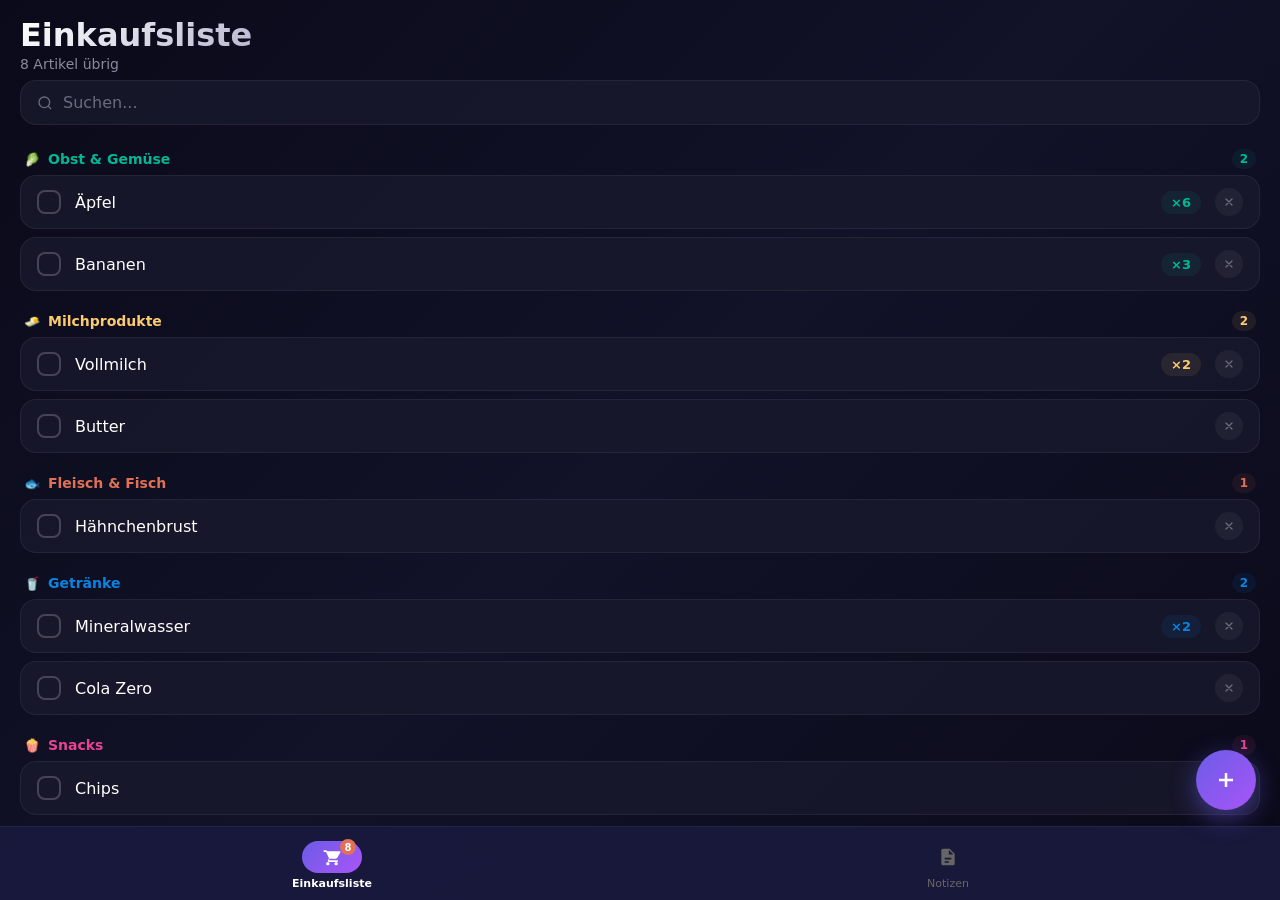
<file: index.html>
<!DOCTYPE html>
<html lang="de">
<head>
    <meta charset="UTF-8">
    <meta name="viewport" content="width=device-width, initial-scale=1.0, user-scalable=no, viewport-fit=cover">
    <meta name="apple-mobile-web-app-capable" content="yes">
    <meta name="apple-mobile-web-app-status-bar-style" content="black-translucent">
    <meta name="apple-mobile-web-app-title" content="SwipeList">
    <meta name="theme-color" content="#0A0A1A">
    <title>SwipeList</title>
    <link rel="manifest" href="manifest.json">
    <link rel="apple-touch-icon" href="icon-192.png">
    <link rel="stylesheet" href="style.css">
</head>
<body>
    <div id="app">
        <!-- Shopping List View -->
        <div id="shopping-view" class="view active">
            <div class="header">
                <div class="header-left">
                    <h1>Einkaufsliste</h1>
                    <p id="shopping-count">0 Artikel übrig</p>
                </div>
                <button id="clear-checked-btn" class="clear-btn hidden" onclick="clearChecked()">
                    <svg width="12" height="12" viewBox="0 0 24 24" fill="none" stroke="currentColor" stroke-width="2.5"><path d="M3 6h18M19 6v14a2 2 0 01-2 2H7a2 2 0 01-2-2V6m3 0V4a2 2 0 012-2h4a2 2 0 012 2v2"/></svg>
                    Erledigt löschen
                </button>
            </div>

            <div class="search-bar">
                <svg width="16" height="16" viewBox="0 0 24 24" fill="none" stroke="currentColor" stroke-width="2"><circle cx="11" cy="11" r="8"/><path d="m21 21-4.3-4.3"/></svg>
                <input type="text" id="shopping-search" placeholder="Suchen..." oninput="renderShopping()">
            </div>

            <div id="shopping-list" class="list-container"></div>

            <button class="fab" onclick="openAddItem()">
                <svg width="24" height="24" viewBox="0 0 24 24" fill="none" stroke="currentColor" stroke-width="2.5"><path d="M12 5v14m-7-7h14"/></svg>
            </button>
        </div>

        <!-- Notes View -->
        <div id="notes-view" class="view">
            <div class="header">
                <div class="header-left">
                    <h1>Notizen</h1>
                    <p id="notes-count">0 Notizen</p>
                </div>
            </div>

            <div class="search-bar">
                <svg width="16" height="16" viewBox="0 0 24 24" fill="none" stroke="currentColor" stroke-width="2"><circle cx="11" cy="11" r="8"/><path d="m21 21-4.3-4.3"/></svg>
                <input type="text" id="notes-search" placeholder="Notizen durchsuchen..." oninput="renderNotes()">
            </div>

            <div id="notes-grid" class="notes-grid"></div>

            <button class="fab fab-notes" onclick="openAddNote()">
                <svg width="24" height="24" viewBox="0 0 24 24" fill="none" stroke="currentColor" stroke-width="2.5"><path d="M12 5v14m-7-7h14"/></svg>
            </button>
        </div>

        <!-- Tab Bar -->
        <nav class="tab-bar">
            <button class="tab active" onclick="switchTab('shopping')" id="tab-shopping">
                <div class="tab-icon-wrap">
                    <svg width="20" height="20" viewBox="0 0 24 24" fill="currentColor"><path d="M7 18c-1.1 0-2 .9-2 2s.9 2 2 2 2-.9 2-2-.9-2-2-2zm10 0c-1.1 0-2 .9-2 2s.9 2 2 2 2-.9 2-2-.9-2-2-2zM7.16 6.26l-.86-1.64A1 1 0 005.42 4H2v2h2.84l3.6 7.59-1.35 2.44C6.68 16.69 7.22 18 8.5 18H19v-2H8.1l1.1-2h7.45c.75 0 1.41-.41 1.75-1.03l3.58-6.49A1 1 0 0021.1 5H5.21l-.94-1.74z"/></svg>
                    <span id="shopping-badge" class="badge hidden">0</span>
                </div>
                <span>Einkaufsliste</span>
            </button>
            <button class="tab" onclick="switchTab('notes')" id="tab-notes">
                <div class="tab-icon-wrap">
                    <svg width="20" height="20" viewBox="0 0 24 24" fill="currentColor"><path d="M14 2H6a2 2 0 00-2 2v16a2 2 0 002 2h12a2 2 0 002-2V8l-6-6zm-1 7V3.5L18.5 9H13zM8 13h8v2H8v-2zm0 4h5v2H8v-2z"/></svg>
                </div>
                <span>Notizen</span>
            </button>
        </nav>
    </div>

    <!-- Add Item Modal -->
    <div id="add-item-modal" class="modal" onclick="closeModal(event, 'add-item-modal')">
        <div class="modal-content">
            <div class="modal-header">
                <h2>Neuer Artikel</h2>
                <button class="modal-close" onclick="closeAddItem()">&times;</button>
            </div>

            <label class="input-label">ARTIKEL</label>
            <input type="text" id="item-name" class="text-input" placeholder="z.B. Milch, Brot, Eier...">

            <label class="input-label">KATEGORIE</label>
            <div id="category-chips" class="chips-row"></div>

            <label class="input-label">MENGE</label>
            <div class="quantity-row">
                <button class="qty-btn" onclick="changeQty(-1)">
                    <svg width="16" height="16" viewBox="0 0 24 24" fill="none" stroke="currentColor" stroke-width="3"><path d="M5 12h14"/></svg>
                </button>
                <span id="qty-value" class="qty-value">1</span>
                <button class="qty-btn qty-plus" onclick="changeQty(1)">
                    <svg width="16" height="16" viewBox="0 0 24 24" fill="none" stroke="currentColor" stroke-width="3"><path d="M12 5v14m-7-7h14"/></svg>
                </button>
            </div>

            <button id="add-item-btn" class="primary-btn disabled" onclick="addItem()">Hinzufügen</button>
        </div>
    </div>

    <!-- Add Note Modal -->
    <div id="add-note-modal" class="modal" onclick="closeModal(event, 'add-note-modal')">
        <div class="modal-content modal-large">
            <div class="modal-header">
                <h2 id="note-modal-title">Neue Notiz</h2>
                <button class="modal-close" onclick="closeAddNote()">&times;</button>
            </div>

            <div id="note-color-picker" class="color-picker-row"></div>

            <input type="text" id="note-title" class="text-input title-input" placeholder="Titel...">

            <textarea id="note-content" class="text-input textarea-input" placeholder="Notiz schreiben..."></textarea>

            <button id="save-note-btn" class="primary-btn disabled" onclick="saveNote()">Speichern</button>
        </div>
    </div>

    <!-- Note Context Menu -->
    <div id="note-menu" class="context-menu hidden">
        <button onclick="pinNote()"><svg width="14" height="14" viewBox="0 0 24 24" fill="currentColor"><path d="M16 12V4h1V2H7v2h1v8l-2 2v2h5.2v6h1.6v-6H18v-2l-2-2z"/></svg> <span id="pin-label">Anheften</span></button>
        <button class="delete-opt" onclick="deleteNote()"><svg width="14" height="14" viewBox="0 0 24 24" fill="none" stroke="currentColor" stroke-width="2"><path d="M3 6h18M19 6v14a2 2 0 01-2 2H7a2 2 0 01-2-2V6m3 0V4a2 2 0 012-2h4a2 2 0 012 2v2"/></svg> Löschen</button>
    </div>

    <script src="app.js"></script>
</body>
</html>
</file>
<file: style.css>
/* ============================================
   SwipeList - Modern Dark UI
   ============================================ */

* {
    margin: 0;
    padding: 0;
    box-sizing: border-box;
    -webkit-tap-highlight-color: transparent;
    -webkit-touch-callout: none;
}

:root {
    --bg-primary: #0A0A1A;
    --bg-secondary: #121228;
    --bg-card: rgba(26, 26, 46, 0.8);
    --bg-card-dim: rgba(26, 26, 46, 0.4);
    --border-subtle: rgba(255, 255, 255, 0.06);
    --text-primary: #FFFFFF;
    --text-secondary: #B8B8D0;
    --text-muted: #8B8BA0;
    --text-dim: #6C6C80;
    --accent-purple: #6C5CE7;
    --accent-purple-light: #A855F7;
    --accent-green: #00B894;
    --accent-red: #E17055;
    --safe-bottom: env(safe-area-inset-bottom, 0px);
}

html, body {
    height: 100%;
    overflow: hidden;
    background: var(--bg-primary);
    font-family: -apple-system, BlinkMacSystemFont, 'SF Pro Display', 'Segoe UI', system-ui, sans-serif;
    color: var(--text-primary);
    user-select: none;
}

#app {
    height: 100%;
    display: flex;
    flex-direction: column;
    background: linear-gradient(135deg, #0A0A1A 0%, #121228 50%, #0A0A1A 100%);
}

/* ============================================
   Views
   ============================================ */

.view {
    display: none;
    flex-direction: column;
    flex: 1;
    overflow: hidden;
    padding-top: env(safe-area-inset-top, 16px);
}

.view.active {
    display: flex;
}

/* ============================================
   Header
   ============================================ */

.header {
    display: flex;
    align-items: flex-end;
    justify-content: space-between;
    padding: 16px 20px 8px;
    flex-shrink: 0;
}

.header h1 {
    font-size: 32px;
    font-weight: 800;
    background: linear-gradient(135deg, #fff, #B8B8D0);
    -webkit-background-clip: text;
    -webkit-text-fill-color: transparent;
    background-clip: text;
    line-height: 1.2;
}

.header p {
    font-size: 14px;
    font-weight: 500;
    color: var(--text-muted);
    margin-top: 2px;
}

.clear-btn {
    display: flex;
    align-items: center;
    gap: 4px;
    font-size: 12px;
    font-weight: 600;
    color: var(--accent-red);
    background: rgba(225, 112, 85, 0.15);
    border: none;
    border-radius: 20px;
    padding: 8px 12px;
    cursor: pointer;
    transition: all 0.2s;
    flex-shrink: 0;
}

.clear-btn:active {
    transform: scale(0.95);
}

.hidden {
    display: none !important;
}

/* ============================================
   Search Bar
   ============================================ */

.search-bar {
    display: flex;
    align-items: center;
    gap: 10px;
    margin: 0 20px 12px;
    padding: 12px 16px;
    background: rgba(26, 26, 46, 0.8);
    border-radius: 16px;
    border: 1px solid var(--border-subtle);
    flex-shrink: 0;
}

.search-bar svg {
    color: var(--text-dim);
    flex-shrink: 0;
}

.search-bar input {
    flex: 1;
    background: none;
    border: none;
    outline: none;
    color: var(--text-primary);
    font-size: 16px;
    font-family: inherit;
}

.search-bar input::placeholder {
    color: var(--text-dim);
}

/* ============================================
   Shopping List
   ============================================ */

.list-container {
    flex: 1;
    overflow-y: auto;
    padding: 0 20px 100px;
    -webkit-overflow-scrolling: touch;
}

.category-header {
    display: flex;
    align-items: center;
    gap: 8px;
    padding: 12px 4px 6px;
}

.category-header .cat-icon {
    font-size: 13px;
    font-weight: 600;
}

.category-header .cat-name {
    font-size: 14px;
    font-weight: 600;
}

.category-header .cat-count {
    font-size: 12px;
    font-weight: 700;
    padding: 3px 8px;
    border-radius: 20px;
    margin-left: auto;
}

.item-row {
    display: flex;
    align-items: center;
    gap: 14px;
    padding: 12px 16px;
    background: var(--bg-card);
    border-radius: 16px;
    border: 1px solid var(--border-subtle);
    margin-bottom: 8px;
    transition: all 0.3s cubic-bezier(0.4, 0, 0.2, 1);
    animation: slideIn 0.3s cubic-bezier(0.4, 0, 0.2, 1);
}

.item-row.checked {
    background: var(--bg-card-dim);
    border-color: rgba(255, 255, 255, 0.02);
}

.item-row.removing {
    opacity: 0;
    transform: translateX(-100px) scale(0.8);
}

@keyframes slideIn {
    from {
        opacity: 0;
        transform: translateY(-10px) scale(0.95);
    }
    to {
        opacity: 1;
        transform: translateY(0) scale(1);
    }
}

/* Checkbox */
.checkbox {
    width: 24px;
    height: 24px;
    border-radius: 8px;
    border: 2px solid rgba(255, 255, 255, 0.2);
    display: flex;
    align-items: center;
    justify-content: center;
    cursor: pointer;
    transition: all 0.25s cubic-bezier(0.4, 0, 0.2, 1);
    flex-shrink: 0;
}

.checkbox.checked {
    background: var(--accent-green);
    border-color: var(--accent-green);
    animation: checkPop 0.3s cubic-bezier(0.4, 0, 0.2, 1);
}

@keyframes checkPop {
    0% { transform: scale(1); }
    50% { transform: scale(1.2); }
    100% { transform: scale(1); }
}

.checkbox svg {
    opacity: 0;
    transition: opacity 0.2s;
}

.checkbox.checked svg {
    opacity: 1;
}

/* Item Text */
.item-name {
    flex: 1;
    font-size: 16px;
    font-weight: 500;
    color: var(--text-primary);
    transition: all 0.3s;
}

.item-row.checked .item-name {
    color: var(--text-dim);
    text-decoration: line-through;
    text-decoration-color: var(--text-dim);
}

/* Quantity Badge */
.qty-badge {
    font-size: 13px;
    font-weight: 700;
    padding: 4px 10px;
    border-radius: 20px;
    font-variant-numeric: tabular-nums;
}

/* Delete Button */
.delete-btn {
    width: 28px;
    height: 28px;
    border-radius: 50%;
    background: rgba(255, 255, 255, 0.05);
    border: none;
    color: var(--text-dim);
    display: flex;
    align-items: center;
    justify-content: center;
    cursor: pointer;
    transition: all 0.2s;
    flex-shrink: 0;
}

.delete-btn:active {
    transform: scale(0.85);
    background: rgba(225, 112, 85, 0.2);
    color: var(--accent-red);
}

/* Checked Section Toggle */
.checked-toggle {
    display: flex;
    align-items: center;
    gap: 8px;
    padding: 12px 4px 6px;
    cursor: pointer;
    border: none;
    background: none;
    width: 100%;
    text-align: left;
}

.checked-toggle .check-icon {
    color: var(--accent-green);
    font-size: 13px;
}

.checked-toggle .check-label {
    font-size: 14px;
    font-weight: 600;
    color: var(--accent-green);
}

.checked-toggle .chevron {
    margin-left: auto;
    color: rgba(0, 184, 148, 0.6);
    transition: transform 0.3s;
    font-size: 12px;
}

.checked-toggle .chevron.open {
    transform: rotate(90deg);
}

/* Empty State */
.empty-state {
    display: flex;
    flex-direction: column;
    align-items: center;
    justify-content: center;
    flex: 1;
    gap: 16px;
    padding-bottom: 80px;
}

.empty-icon {
    width: 120px;
    height: 120px;
    border-radius: 50%;
    display: flex;
    align-items: center;
    justify-content: center;
    font-size: 48px;
}

.empty-icon.purple {
    background: rgba(108, 92, 231, 0.1);
    color: rgba(108, 92, 231, 0.5);
}

.empty-icon.violet {
    background: rgba(168, 85, 247, 0.1);
    color: rgba(168, 85, 247, 0.5);
}

.empty-state h3 {
    font-size: 20px;
    font-weight: 600;
    color: var(--text-muted);
}

.empty-state p {
    font-size: 14px;
    color: var(--text-dim);
}

/* ============================================
   Floating Action Button
   ============================================ */

.fab {
    position: fixed;
    bottom: calc(90px + var(--safe-bottom));
    right: 24px;
    width: 60px;
    height: 60px;
    border-radius: 50%;
    border: none;
    background: linear-gradient(135deg, #6C5CE7, #A855F7);
    color: white;
    display: flex;
    align-items: center;
    justify-content: center;
    cursor: pointer;
    box-shadow: 0 8px 24px rgba(108, 92, 231, 0.5);
    transition: all 0.2s cubic-bezier(0.4, 0, 0.2, 1);
    z-index: 10;
}

.fab-notes {
    background: linear-gradient(135deg, #A855F7, #6C5CE7);
    box-shadow: 0 8px 24px rgba(168, 85, 247, 0.5);
}

.fab:active {
    transform: scale(0.9);
}

/* ============================================
   Tab Bar
   ============================================ */

.tab-bar {
    display: flex;
    background: rgba(26, 26, 62, 0.95);
    backdrop-filter: blur(20px);
    -webkit-backdrop-filter: blur(20px);
    border-top: 1px solid rgba(255, 255, 255, 0.05);
    padding: 8px 24px calc(4px + var(--safe-bottom));
    flex-shrink: 0;
}

.tab {
    flex: 1;
    display: flex;
    flex-direction: column;
    align-items: center;
    gap: 4px;
    padding: 6px 0;
    border: none;
    background: none;
    color: #666;
    font-size: 11px;
    font-weight: 400;
    cursor: pointer;
    transition: all 0.3s;
    font-family: inherit;
    position: relative;
}

.tab.active {
    color: white;
    font-weight: 600;
}

.tab-icon-wrap {
    position: relative;
    width: 60px;
    height: 32px;
    display: flex;
    align-items: center;
    justify-content: center;
    border-radius: 20px;
    transition: all 0.3s cubic-bezier(0.4, 0, 0.2, 1);
}

.tab.active .tab-icon-wrap {
    background: linear-gradient(135deg, #6C5CE7, #A855F7);
}

.badge {
    position: absolute;
    top: -2px;
    right: 6px;
    min-width: 16px;
    height: 16px;
    padding: 0 4px;
    border-radius: 8px;
    background: var(--accent-red);
    color: white;
    font-size: 10px;
    font-weight: 700;
    display: flex;
    align-items: center;
    justify-content: center;
}

/* ============================================
   Notes Grid
   ============================================ */

.notes-grid {
    flex: 1;
    overflow-y: auto;
    padding: 0 20px 100px;
    -webkit-overflow-scrolling: touch;
    display: grid;
    grid-template-columns: 1fr 1fr;
    gap: 12px;
    align-content: start;
}

.note-card {
    border-radius: 20px;
    padding: 16px;
    min-height: 160px;
    display: flex;
    flex-direction: column;
    border: 1px solid rgba(255, 255, 255, 0.1);
    cursor: pointer;
    transition: all 0.2s cubic-bezier(0.4, 0, 0.2, 1);
    animation: noteIn 0.35s cubic-bezier(0.4, 0, 0.2, 1);
    position: relative;
}

.note-card:active {
    transform: scale(0.96);
}

.note-card.removing {
    opacity: 0;
    transform: scale(0.8);
}

@keyframes noteIn {
    from {
        opacity: 0;
        transform: scale(0.9);
    }
    to {
        opacity: 1;
        transform: scale(1);
    }
}

.note-top {
    display: flex;
    align-items: center;
    justify-content: space-between;
    margin-bottom: 8px;
}

.pin-icon {
    font-size: 10px;
    opacity: 0.8;
    transform: rotate(45deg);
}

.note-menu-btn {
    width: 28px;
    height: 28px;
    border: none;
    background: none;
    color: rgba(255, 255, 255, 0.6);
    cursor: pointer;
    font-size: 18px;
    display: flex;
    align-items: center;
    justify-content: center;
    border-radius: 50%;
    margin-left: auto;
}

.note-menu-btn:active {
    background: rgba(255, 255, 255, 0.1);
}

.note-title {
    font-size: 16px;
    font-weight: 700;
    color: white;
    line-height: 1.3;
    margin-bottom: 6px;
    display: -webkit-box;
    -webkit-line-clamp: 2;
    -webkit-box-orient: vertical;
    overflow: hidden;
}

.note-text {
    font-size: 13px;
    color: rgba(255, 255, 255, 0.7);
    line-height: 1.4;
    flex: 1;
    display: -webkit-box;
    -webkit-line-clamp: 4;
    -webkit-box-orient: vertical;
    overflow: hidden;
}

.note-date {
    font-size: 11px;
    color: rgba(255, 255, 255, 0.4);
    margin-top: 10px;
}

/* Note Colors */
.note-purple { background: linear-gradient(135deg, rgba(108,92,231,0.6), rgba(168,85,247,0.6)); }
.note-blue { background: linear-gradient(135deg, rgba(9,132,227,0.6), rgba(116,185,255,0.6)); }
.note-green { background: linear-gradient(135deg, rgba(0,184,148,0.6), rgba(85,239,196,0.6)); }
.note-orange { background: linear-gradient(135deg, rgba(225,112,85,0.6), rgba(250,177,160,0.6)); }
.note-pink { background: linear-gradient(135deg, rgba(232,67,147,0.6), rgba(253,121,168,0.6)); }
.note-yellow { background: linear-gradient(135deg, rgba(253,203,110,0.6), rgba(255,234,167,0.6)); }

/* ============================================
   Context Menu
   ============================================ */

.context-menu {
    position: fixed;
    z-index: 1000;
    background: #1A1A3E;
    border-radius: 14px;
    border: 1px solid rgba(255, 255, 255, 0.1);
    box-shadow: 0 12px 40px rgba(0, 0, 0, 0.6);
    overflow: hidden;
    min-width: 160px;
    animation: menuIn 0.15s ease-out;
}

@keyframes menuIn {
    from { opacity: 0; transform: scale(0.9); }
    to { opacity: 1; transform: scale(1); }
}

.context-menu button {
    display: flex;
    align-items: center;
    gap: 10px;
    width: 100%;
    padding: 14px 18px;
    border: none;
    background: none;
    color: var(--text-primary);
    font-size: 15px;
    font-family: inherit;
    cursor: pointer;
    text-align: left;
}

.context-menu button:active {
    background: rgba(255, 255, 255, 0.05);
}

.context-menu .delete-opt {
    color: var(--accent-red);
    border-top: 1px solid rgba(255, 255, 255, 0.06);
}

/* ============================================
   Modals
   ============================================ */

.modal {
    position: fixed;
    top: 0;
    left: 0;
    right: 0;
    bottom: 0;
    background: rgba(0, 0, 0, 0.6);
    backdrop-filter: blur(8px);
    -webkit-backdrop-filter: blur(8px);
    display: none;
    align-items: flex-end;
    justify-content: center;
    z-index: 100;
}

.modal.open {
    display: flex;
    animation: fadeIn 0.2s ease;
}

@keyframes fadeIn {
    from { opacity: 0; }
    to { opacity: 1; }
}

.modal-content {
    background: #0F0F25;
    border-radius: 24px 24px 0 0;
    width: 100%;
    max-width: 500px;
    padding: 24px 20px calc(20px + var(--safe-bottom));
    max-height: 70vh;
    overflow-y: auto;
    animation: slideUp 0.3s cubic-bezier(0.4, 0, 0.2, 1);
}

.modal-large {
    max-height: 85vh;
}

@keyframes slideUp {
    from { transform: translateY(100%); }
    to { transform: translateY(0); }
}

.modal-header {
    display: flex;
    align-items: center;
    justify-content: space-between;
    margin-bottom: 24px;
}

.modal-header h2 {
    font-size: 20px;
    font-weight: 700;
    color: var(--text-primary);
}

.modal-close {
    width: 32px;
    height: 32px;
    border-radius: 50%;
    border: none;
    background: rgba(255, 255, 255, 0.05);
    color: var(--text-muted);
    font-size: 20px;
    cursor: pointer;
    display: flex;
    align-items: center;
    justify-content: center;
}

.input-label {
    display: block;
    font-size: 12px;
    font-weight: 600;
    color: var(--text-dim);
    letter-spacing: 1px;
    margin-bottom: 8px;
    margin-top: 20px;
}

.input-label:first-of-type {
    margin-top: 0;
}

.text-input {
    width: 100%;
    padding: 16px;
    background: #1A1A2E;
    border: 2px solid transparent;
    border-radius: 16px;
    color: var(--text-primary);
    font-size: 18px;
    font-weight: 500;
    font-family: inherit;
    outline: none;
    transition: border-color 0.2s;
}

.text-input:focus {
    border-color: rgba(108, 92, 231, 0.5);
}

.text-input::placeholder {
    color: var(--text-dim);
}

.title-input {
    font-size: 24px;
    font-weight: 700;
    background: transparent;
    padding: 8px 0;
    border-radius: 0;
    border: none;
    border-bottom: 2px solid transparent;
}

.title-input:focus {
    border-bottom-color: rgba(168, 85, 247, 0.5);
}

.textarea-input {
    min-height: 180px;
    resize: none;
    font-size: 16px;
    font-weight: 400;
    line-height: 1.5;
}

/* Category Chips */
.chips-row {
    display: flex;
    gap: 8px;
    overflow-x: auto;
    padding-bottom: 4px;
    -webkit-overflow-scrolling: touch;
}

.chips-row::-webkit-scrollbar {
    display: none;
}

.chip {
    display: flex;
    align-items: center;
    gap: 6px;
    padding: 10px 14px;
    border-radius: 20px;
    border: none;
    font-size: 13px;
    font-weight: 500;
    cursor: pointer;
    white-space: nowrap;
    transition: all 0.25s;
    font-family: inherit;
}

.chip:active {
    transform: scale(0.95);
}

/* Quantity */
.quantity-row {
    display: flex;
    align-items: center;
    gap: 16px;
}

.qty-btn {
    width: 44px;
    height: 44px;
    border-radius: 50%;
    border: none;
    background: #1A1A2E;
    color: white;
    display: flex;
    align-items: center;
    justify-content: center;
    cursor: pointer;
    transition: all 0.15s;
}

.qty-btn:active {
    transform: scale(0.9);
}

.qty-plus {
    background: var(--accent-purple);
}

.qty-value {
    font-size: 28px;
    font-weight: 700;
    color: var(--text-primary);
    min-width: 60px;
    text-align: center;
    font-variant-numeric: tabular-nums;
}

/* Color Picker */
.color-picker-row {
    display: flex;
    gap: 10px;
    margin-bottom: 20px;
}

.color-dot {
    width: 36px;
    height: 36px;
    border-radius: 50%;
    border: 3px solid transparent;
    cursor: pointer;
    transition: all 0.25s;
}

.color-dot:active {
    transform: scale(0.9);
}

.color-dot.selected {
    border-color: white;
    transform: scale(1.1);
}

/* Primary Button */
.primary-btn {
    width: 100%;
    padding: 16px;
    border: none;
    border-radius: 16px;
    background: linear-gradient(135deg, #6C5CE7, #A855F7);
    color: white;
    font-size: 17px;
    font-weight: 600;
    cursor: pointer;
    margin-top: 24px;
    transition: all 0.2s;
    font-family: inherit;
}

.primary-btn:active {
    transform: scale(0.98);
}

.primary-btn.disabled {
    background: #2A2A3E;
    color: var(--text-dim);
    pointer-events: none;
}

/* ============================================
   Scrollbar
   ============================================ */

::-webkit-scrollbar {
    width: 0;
}

/* ============================================
   Category Colors
   ============================================ */

.cat-fruits { color: #00B894; }
.cat-dairy { color: #FDCB6E; }
.cat-meat { color: #E17055; }
.cat-drinks { color: #0984E3; }
.cat-snacks { color: #E84393; }
.cat-household { color: #6C5CE7; }
.cat-other { color: #636E72; }
</file>
